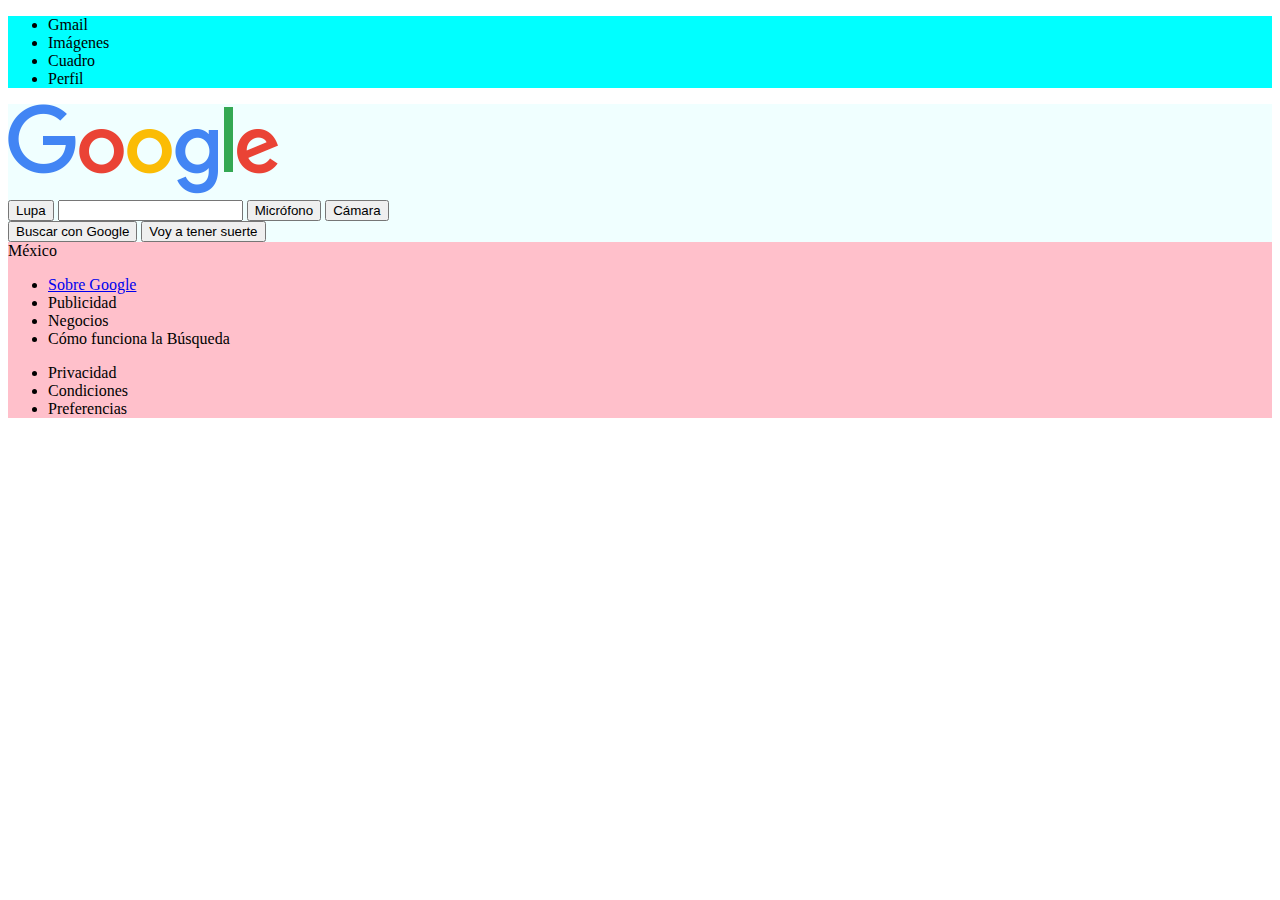
<file: clonGoogle/index.html>
<!DOCTYPE html>
<html lang="en">

<head>
    <meta charset="UTF-8">
    <meta name="viewport" content="width=device-width, initial-scale=1.0">
    <title>Google</title>
    <link rel="stylesheet" href="style.css">

    <link rel="preconnect" href="https://fonts.googleapis.com">
    <link rel="preconnect" href="https://fonts.gstatic.com" crossorigin>
    <link href="https://fonts.googleapis.com/css2?family=Roboto:ital,wght@0,100;0,300;0,400;0,500;0,700;0,900;1,100;1,300;1,400;1,500;1,700;1,900&display=swap" rel="stylesheet">

</head>

<body>
    <!-- Las etiquetas semánticas no tienen propiedades visuales definidas -->
    <header>
        <ul>
            <!-- Primero escribir li*4 -->
            <!-- Dar enter -->
            <!-- Empezar a escribir el contenido del primer elemento -->
            <li>Gmail</li>
            <li>Imágenes</li>
            <li>Cuadro</li>
            <li>Perfil</li>
        </ul>
    </header>

    <main>
        <div id="logo">
            <img src="logo.png" alt="Logo de Google" />
        </div>
        <div id="buscador">
            <button id="lupa">Lupa</button>
            <input type="text" name="input-busqueda" id="input-busqueda" />
            <button id="microfono">Micrófono</button>
            <button id="camara">Cámara</button>
        </div>
        <div id="botones-busqueda">
            <button>Buscar con Google</button>
            <button>Voy a tener suerte</button>
        </div>
    </main>

    <footer>
        <div id="pais">México</div>
        <div id="menu">
            <ul>
                <li>
                    <a href="https://about.google/?utm_source=google-MX&utm_medium=referral&utm_campaign=hp-footer&fg=1">
                        Sobre Google
                    </a>
                </li>
                <li>Publicidad</li>
                <li>Negocios</li>
                <li>Cómo funciona la Búsqueda</li>
            </ul>
            <ul>
                <li>Privacidad</li>
                <li>Condiciones</li>
                <li>Preferencias</li>
            </ul>
        </div>

    </footer>

</body>

</html>
</file>
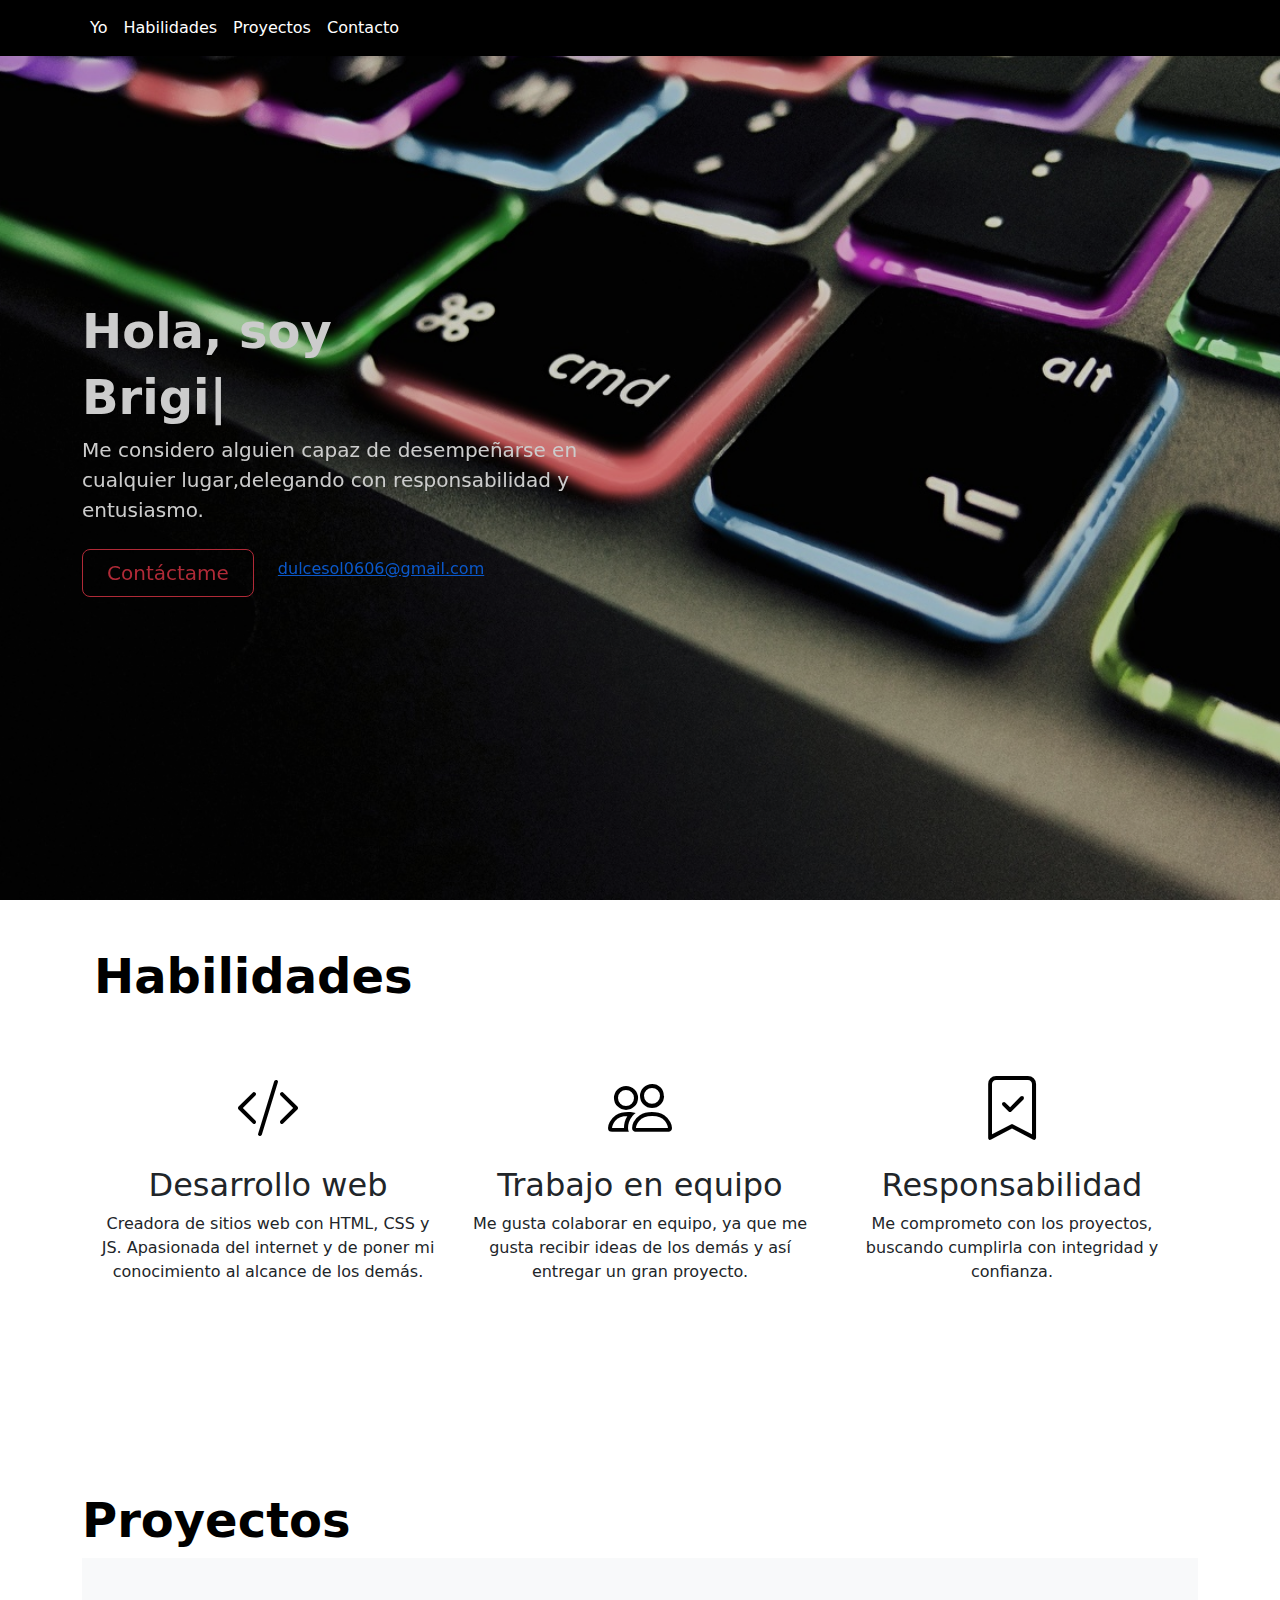
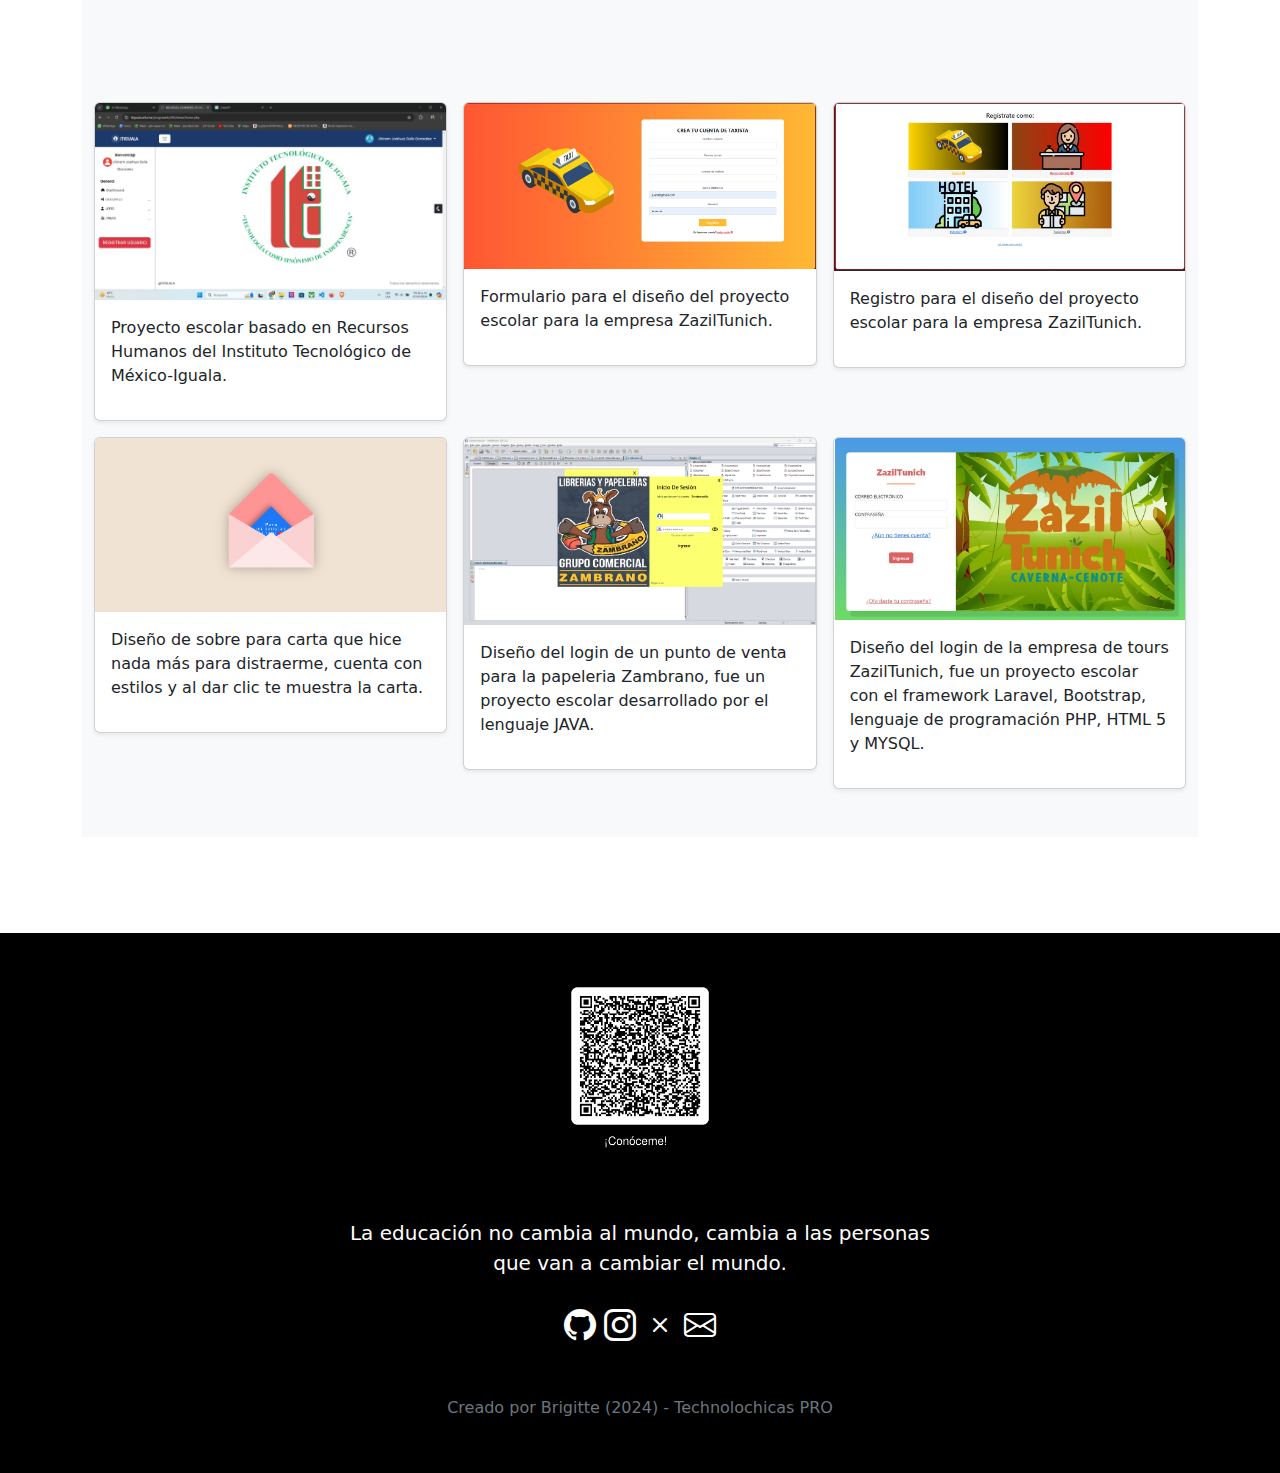
<file: miPortafolio/index.html>
<!DOCTYPE html>
<html lang="en">

<head>
    <meta charset="UTF-8">
    <meta name="viewport" content="width=device-width, initial-scale=1.0">
    <title>Brigitte Solis</title>

    <link href="https://cdn.jsdelivr.net/npm/bootstrap@5.3.3/dist/css/bootstrap.min.css" rel="stylesheet"

        integrity="sha384-QWTKZyjpPEjISv5WaRU9OFeRpok6YctnYmDr5pNlyT2bRjXh0JMhjY6hW+ALEwIH" crossorigin="anonymous">
        <!-- Option 1: Include in HTML -->
        <link href="https://cdn.jsdelivr.net/npm/bootstrap-icons@1.7.2/font/bootstrap-icons.css" rel="stylesheet">

<link rel="stylesheet" href="https://cdn.jsdelivr.net/npm/bootstrap-icons@1.3.0/font/bootstrap-icons.css">


    <link rel="stylesheet" href="style.css">
</head>

<body>
    <nav class="navbar fixed-top navbar-expand-lg bg-black">
        <div class="container">
            <button class="navbar-toggler" type="button" data-bs-toggle="collapse" data-bs-target="#navbarNav"
                aria-controls="navbarNav" aria-expanded="false" aria-label="Toggle navigation">
                <span class="navbar-toggler-icon"></span>
            </button>
            <div class="collapse navbar-collapse" id="navbarNav">
                <ul class="navbar-nav">
                    <li class="nav-item">
                        <a class="nav-link active " aria-current="page" href="#yo">Yo</a>
                    </li>
                    <li class="nav-item">
                        <a class="nav-link" href="#habilidades">Habilidades</a>
                    </li>
                    <li class="nav-item">
                        <a class="nav-link" href="#proyectos">Proyectos</a>
                    </li>
                    <li class="nav-item">
                        <a class="nav-link" href="#contacto">Contacto</a>
                    </li>
                </ul>
            </div>
        </div>
    </nav>

    <header id="yo" class="container-fluid d-flex align-items-center">
      <div class="container py-5 my-5">
          <h1 class="display-5 fw-bold">Hola, soy</h1>
          <h1 id="app" class="display-5 fw-bold"><span id="texto"></span><span
                  class="Typewriter__cursor">|</span></h1>

          <div class="col-lg-6">
              <p class="lead mb-4">Me considero alguien capaz de desempeñarse en cualquier lugar,delegando con responsabilidad y entusiasmo.
              </p>
              <div class="d-grid gap-2 d-sm-flex">
                  <button type="button" class="btn btn-outline-danger btn-lg px-4 gap-3">Contáctame</button>
                  <a class="px-3 py-2" href="dulce:dulcesol0606@gmail.com">dulcesol0606@gmail.com</a>
              </div>
          </div>
      </div>
  </header>

  <script>
    var texto = ["Brigitte Solis", "Estudiante", "Ingeniera", "Strong Woman"];
    var elementoTexto = document.getElementById("texto");
    var velocidad = 150;

    function escribirTexto(texto, elemento) {
        var i = 0;
        var interval = setInterval(function () {
            if (i < texto.length) {
                elemento.textContent += texto[i];
                i++;
            } else {
                clearInterval(interval);
            }
        }, velocidad);
    }

    function iniciarEscritura() {
        // Función para escribir el texto una vez
        function escribirUnaVez() {
            for (var i = 0; i < texto.length; i++) {
                setTimeout(function (word) {
                    return function () {
                        elementoTexto.textContent = "";
                        escribirTexto(word, elementoTexto);
                    };
                }(texto[i]), i * (texto[i].length * velocidad + 1000));
            }
        }

        // Función para repetir el proceso indefinidamente
        function repetir() {
            escribirUnaVez(); // Escribir el texto una vez
            setTimeout(repetir, texto.length * (texto[0].length * velocidad + 1000)); // Esperar hasta que el texto se haya escrito una vez y luego repetir
        }

        repetir(); // Iniciar el proceso de escritura repetida
    }

    iniciarEscritura();
</script>

    
    <section id="habilidades" class="container px-4 py-5">
      <h1 class="display-5 fw-bold text-body-emphasis">Habilidades</h1>
      <div class="row g-4 py-5">
          <div class="feature col text-center">
              <div class="feature-icon">
                  <i class="bi bi-code-slash icono" style="font-size: 4rem;"></i>
              </div>
              <h2 class="subtitulo-habilidades text-dark mt-2">Desarrollo web</h2>
              <p class="text-dark">Creadora de sitios web con HTML, CSS y JS. Apasionada del internet y de poner mi conocimiento al alcance de los demás.</p>
          </div>
          <div class="feature col text-center">
              <div class="feature-icon">
                  <i class="bi bi-people icono" style="font-size: 4rem;"></i>
              </div>
              <h2 class="subtitulo-habilidades text-dark mt-2">Trabajo en equipo</h2>
              <p class="text-dark">Me gusta colaborar en equipo, ya que me gusta recibir ideas de los demás y así entregar un gran proyecto.</p>
          </div>
          <div class="feature col text-center">
              <div class="feature-icon">
                  <i class="bi bi-bookmark-check icono" style="font-size: 4rem;"></i>
              </div>
              <h2 class="subtitulo-habilidades text-dark mt-2">Responsabilidad</h2>
              <p class="text-dark">Me comprometo con los proyectos, buscando cumplirla con integridad y confianza.</p>
          </div>
      </div>
  </section>
  
  
  


    <main id="proyectos" class="container-fluid d-flex align-items-center">
        <div class="container py-5 my-5">
            <h1 class="display-5 fw-bold text-body-emphasis">Proyectos</h1>
            <div class="album py-5 bg-body-tertiary">
              <div class="container">
                <div class="row row-cols-1 row-cols-sm-2 row-cols-md-3 g-3">
                </div>
              </div>
            </div>
            <div>
              <div class="album py-5 bg-body-tertiary">
                <div class="container">
                  <div class="row row-cols-1 row-cols-sm-2 row-cols-md-3 g-3">
                    <div class="col">
                      <div class="card shadow-sm">
                        <img src="proyectEnrique.jpg" class="card-img-top" alt="Proyecto Enrique">
                        <div class="card-body">
                          <p class="card-text text-dark">Proyecto escolar basado en Recursos Humanos del Instituto Tecnológico de México-Iguala. </p>
                          <div class="d-flex justify-content-between align-items-center">
                                
                               
                              </div>
                            </div>
                          </div>
                        </div>
                        <div class="col">
                          <div class="card shadow-sm">
                            <img src="formularioP.jpg" class="card-img-top" alt="Formulario">                           
                             <div class="card-body">
                              <p class="card-text text-dark">Formulario para el diseño del proyecto escolar para la empresa ZazilTunich. </p>
                              <div class="d-flex justify-content-between align-items-center">
                              </div>
                            </div>
                          </div>
                        </div>
                        <div class="col">
                          <div class="card shadow-sm">
                            <img src="registroP.jpg" class="card-img-top" alt="Registro">                           
                             <div class="card-body">
                              <p class="card-text text-dark">Registro para el diseño del proyecto escolar para la empresa ZazilTunich. </p>
                              <div class="d-flex justify-content-between align-items-center">
                              </div>
                            </div>
                          </div>
                        </div>
                
                        <div class="col">
                          <div class="card shadow-sm">
                            <img src="diseñoS.png" class="card-img-top" alt="Registro">                           
                             <div class="card-body">
                              <p class="card-text text-dark">Diseño de sobre para carta que hice nada más para distraerme, cuenta con estilos y al dar clic te muestra la carta. </p>
                              <div class="d-flex justify-content-between align-items-center">
                              </div>
                            </div>
                          </div>
                        </div>
                        <div class="col">
                          <div class="card shadow-sm">
                            <img src="zambranoS.png" class="card-img-top" alt="Zambrano">                           
                             <div class="card-body">
                              <p class="card-text text-dark">Diseño del login de un punto de venta para la papeleria Zambrano, fue un proyecto escolar desarrollado por el lenguaje JAVA. </p>
                              <div class="d-flex justify-content-between align-items-center">
                              </div>
                            </div>
                          </div>
                        </div>
                        <div class="col">
                          <div class="card shadow-sm">
                            <img src="loginp.png" class="card-img-top" alt="Zambrano">                           
                             <div class="card-body">
                              <p class="card-text text-dark">Diseño del login de la empresa de tours ZazilTunich, fue un proyecto escolar con el framework Laravel, Bootstrap, lenguaje de programación PHP, HTML 5 y MYSQL. </p>
                              <div class="d-flex justify-content-between align-items-center">
                              </div>
                            </div>
                          </div>
                        </div>
            
                      </div>
                    </div>
                  </div>
              </div>
          </div>
    </main>

    <footer id="contacto">
      <div class="bg-black text-secondary px-4 py-5 text-center">
          <img src="codigoqr.png" class="codigo-qr" style="position: sticky; top: 10; right: 20; width: 150px; height: auto; margin-bottom: -10px;">
          <div class="py-5">
              <i id="icono-footer" class="bi bi-code"></i>
              <div class="col-lg-6 mx-auto">
                  <p class="fs-5 mb-4">La educación no cambia al mundo, cambia a las personas que van a cambiar el mundo.</p>
                  <div class="d-grid gap-2 d-sm-flex justify-content-sm-center">
                      <a href="https://github.com/dulce117" target="_blank" rel="noopener noreferrer">
                          <i class="bi bi-github icono-contacto text-white" style="font-size: 2rem;"></i>
                      </a>
                      <a href="https://www.instagram.com/soybrigittee/" target="_blank" rel="noopener noreferrer">
                          <i class="bi bi-instagram icono-contacto text-white" style="font-size: 2rem;"></i>
                      </a>
                      <a href="https://twitter.com/so14849020" target="_blank" rel="noopener noreferrer">
                          <i class="bi bi-x icono-contacto text-white" style="font-size: 2rem;"></i>
                      </a>
                      <a href="https://mail.google.com/mail/u/0/#inbox" target="_blank" rel="noopener noreferrer">
                          <i class="bi bi-envelope icono-contacto text-white" style="font-size: 2rem;"></i>
                      </a>
                  </div>
              </div>
          </div>
          <h6 id="derechos-de-autor">Creado por Brigitte (2024) - Technolochicas PRO</h6>
      </div>
  </footer>
  
  
  
  
  
    <script src="https://cdn.jsdelivr.net/npm/bootstrap@5.3.3/dist/js/bootstrap.bundle.min.js"
        integrity="sha384-YvpcrYf0tY3lHB60NNkmXc5s9fDVZLESaAA55NDzOxhy9GkcIdslK1eN7N6jIeHz"
        crossorigin="anonymous"></script>
</body>

</html>
</file>
<file: clonGoogle/style.css>
header {
    background-color: aqua;
}

main {
    background-color: azure;
}

footer {
    background-color: pink;
}
</file>
<file: miPortafolio/style.css>
/* Option 2: Import via CSS */
@import url("https://cdn.jsdelivr.net/npm/bootstrap-icons@1.3.0/font/bootstrap-icons.css");
* {
    color: white;
}
.bi {
    color: rgb(0, 0, 0);
}

#navbarNav a{
    color:white;
}
/* Define la animación de la máquina de escribir */
@keyframes typing {
    from { width: 0 }
}

/* Define el cursor intermitente */
@keyframes blink-caret {
    50% { border-color: transparent }
}

/* Estilo para la animación de la máquina de escribir */
.Typewriter__wrapper {
    display: inline-block;
    overflow: hidden;
    border-right: .15em solid orange; /* Cambia el color del cursor aquí */
    white-space: nowrap;
    margin: 0 auto;
    letter-spacing: .15em; /* Espacio entre letras */
    animation: typing 3.5s steps(30, end), blink-caret .75s step-end infinite;
}



header {
    padding-right: 0px !important;
    padding-left: 0px !important;
    height: 100vh;

    background-image: url('fondo.jpg');
    background-size: cover;
    background-position: center;
    background-repeat: no-repeat; /* Prevent the image from repeating */
    background-attachment: fixed; /* Keep the image in place while scrolling */
    filter: brightness(0.8); /* Adjust the brightness */
}
</file>
